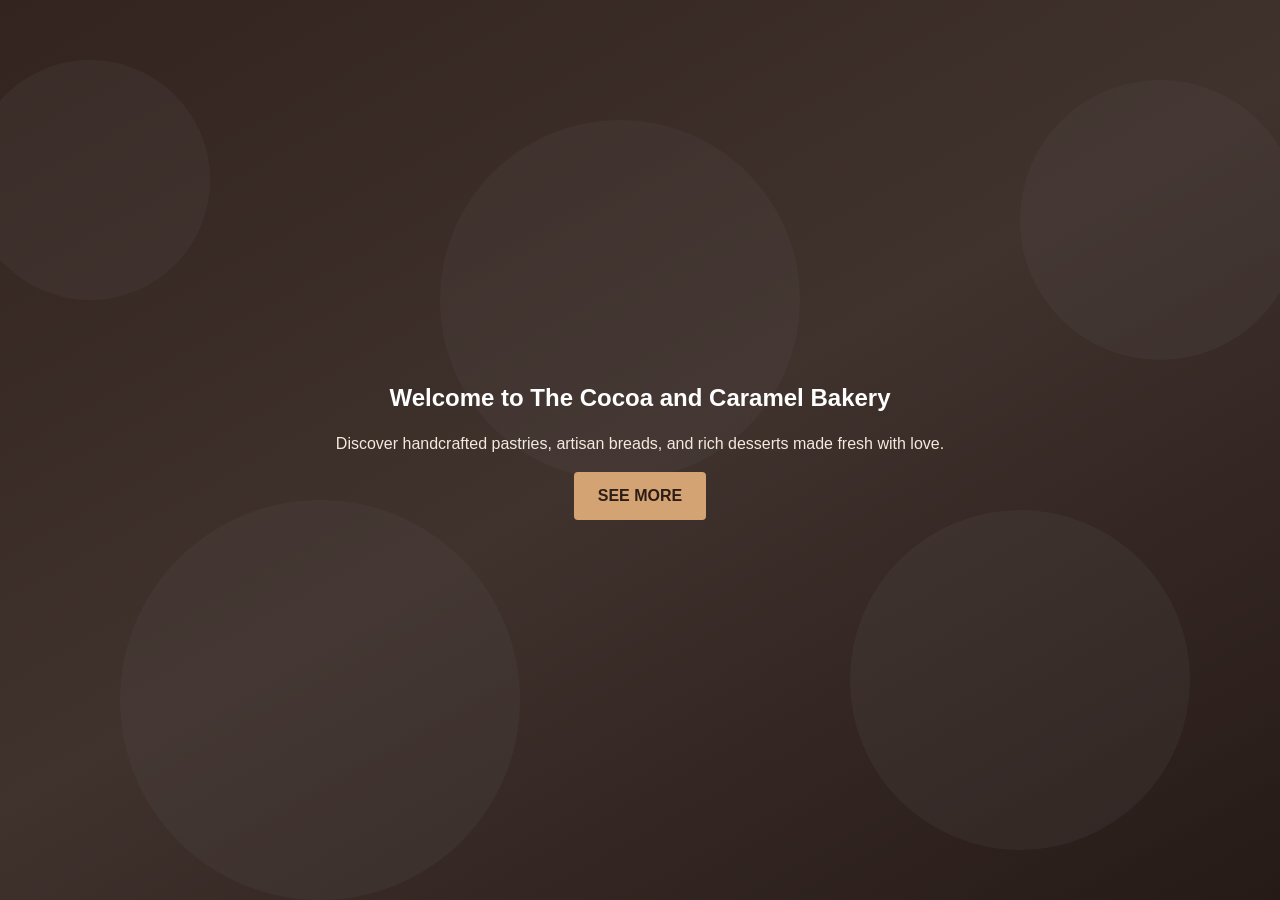
<file: index.html>
<!DOCTYPE html>
<html lang="en">
  <head>
    <meta charset="UTF-8" />
    <meta name="viewport" content="width=device-width, initial-scale=1.0" />
    <title>The Cocoa and Caramel Bakery</title>
    <link rel="stylesheet" href="css/style.css" />
  </head>
  <body>
    <main class="hero" aria-label="Welcome section">
      <section class="hero__overlay">
        <div class="hero__content">
          <h1>Welcome to The Cocoa and Caramel Bakery</h1>
          <p>
            Discover handcrafted pastries, artisan breads, and rich desserts made
            fresh with love.
          </p>
          <button id="see-more-btn" type="button" data-href="auth.html">
            SEE MORE
          </button>
        </div>
      </section>
    </main>

    <script type="module" src="js/main.js"></script>
  </body>
</html>
</file>
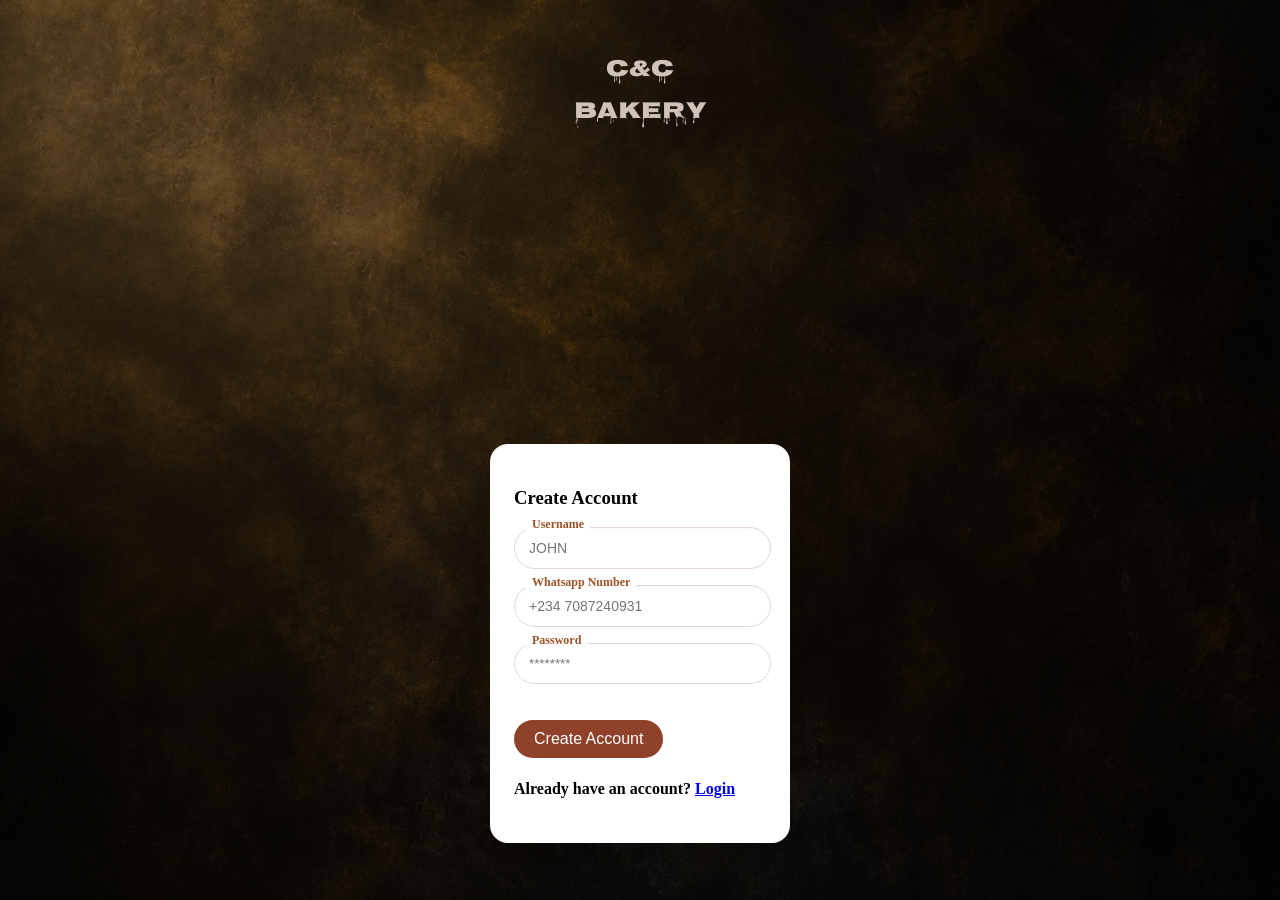
<file: All HTML file/create-account.html>
<!DOCTYPE html>
<html lang="en">
  <head>
    <meta charset="UTF-8" />
    <meta name="viewport" content="width=device-width, initial-scale=1.0" />
    <title>The Cocoa and Caramel Bakery</title>
    <link rel="preconnect" href="https://fonts.googleapis.com" />
    <link rel="preconnect" href="https://fonts.gstatic.com" crossorigin />
    <link
      href="https://fonts.googleapis.com/css2?family=Nosifer&display=swap"
      rel="stylesheet"
    />
    <link rel="stylesheet" href="../CSS-file/create-account.css" />
  </head>
  <body>
 <main class="main">
         <div class="top-logo">
            C&#x26;C <br />
            Bakery 
         </div>   
      <div class="create-acc">
           <h3>Create Account</h3>

           <div class="field">
              <label for="username" class="input-label">Username</label>
              <input id="username" class="username" type="text" placeholder="JOHN" />
           </div>

           <div class="field">
              <label for="whatsappnumber" class="input-label">Whatsapp Number</label>
              <input class="whatsappnumber" type="tel" placeholder="+234 7087240931" />
           </div>

           <div class="field">
              <label for="password" class="input-label">Password</label>
              <input class="password" type="password" placeholder="********" />
          </div> 
              <a href="login.html"><button type="submit" class="botton">Create Account</button> </a>
           <h4>Already have an account? <a href="login.html">Login</a></h4>
          </div>
     </div>
 </main>
  </body>
</html>
</file>
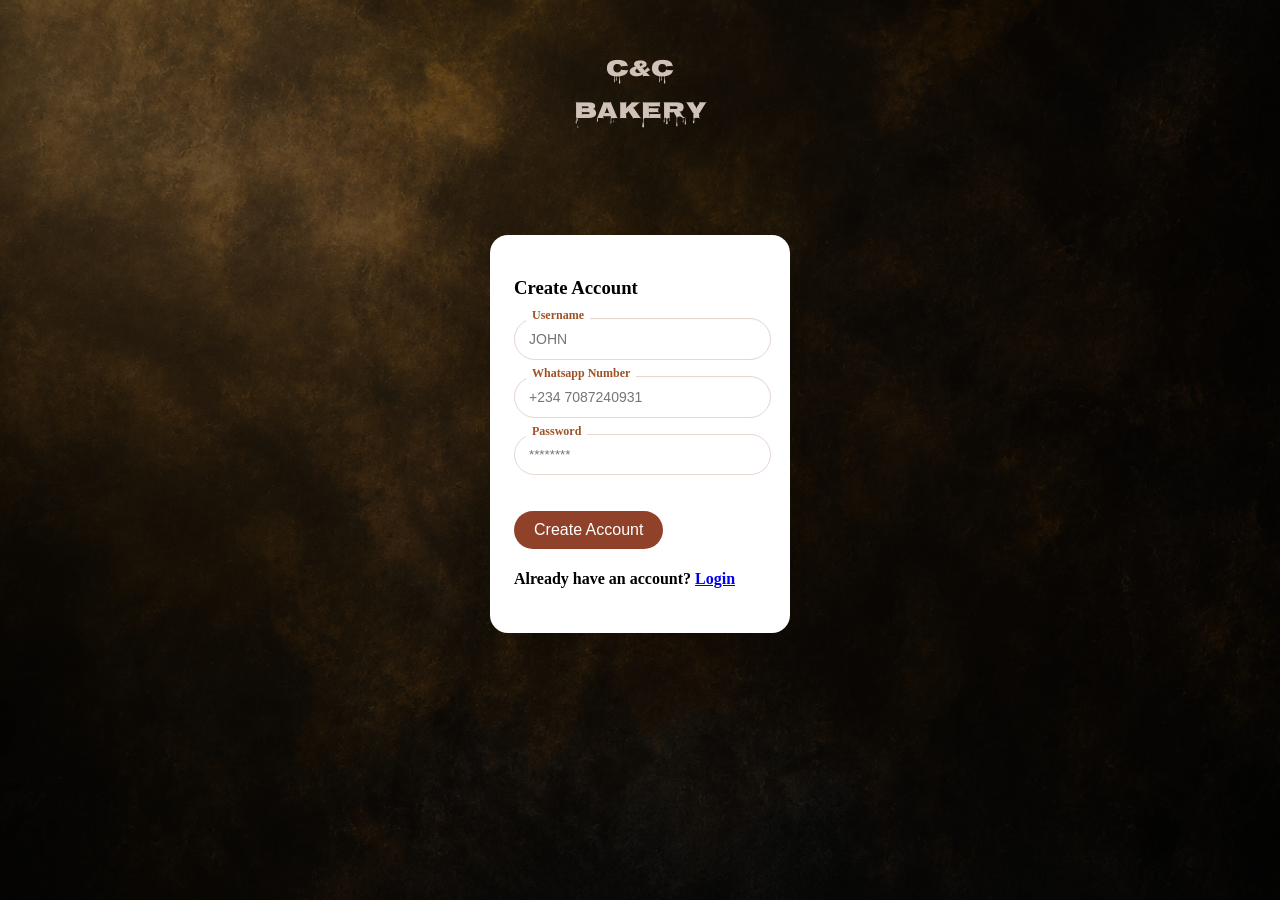
<file: ALL HTML file/create-account.html>
<!DOCTYPE html>
<html lang="en">
  <head>
    <meta charset="UTF-8" />
    <meta name="viewport" content="width=device-width, initial-scale=1.0" />
    <title>The Cocoa and Caramel Bakery</title>
    <link rel="preconnect" href="https://fonts.googleapis.com" />
    <link rel="preconnect" href="https://fonts.gstatic.com" crossorigin />
    <link
      href="https://fonts.googleapis.com/css2?family=Nosifer&display=swap"
      rel="stylesheet"
    />
    <link rel="stylesheet" href="../CSS-file/create-account.css" />
  </head>
  <body>
   <div class="main">
     <main >
         <div class="top-logo">
            C&#x26;C <br />
            Bakery 
         </div>   
      <div class="create-acc">
           <h3>Create Account</h3>

           <div class="field">
              <label for="username" class="input-label">Username</label>
              <input id="username" class="username" type="text" placeholder="JOHN" />
           </div>

           <div class="field">
              <label for="whatsappnumber" class="input-label">Whatsapp Number</label>
              <input class="whatsappnumber" type="tel" placeholder="+234 7087240931" />
           </div>

           <div class="field">
              <label for="password" class="input-label">Password</label>
              <input class="password" type="password" placeholder="********" />
          </div> 
              <a href="login.html"><button type="submit" class="botton">Create Account</button> </a>
           <h4>Already have an account? <a href="login.html">Login</a></h4>
          </div>
     </div>
    </main>
  </div>
  </body>
</html>
</file>
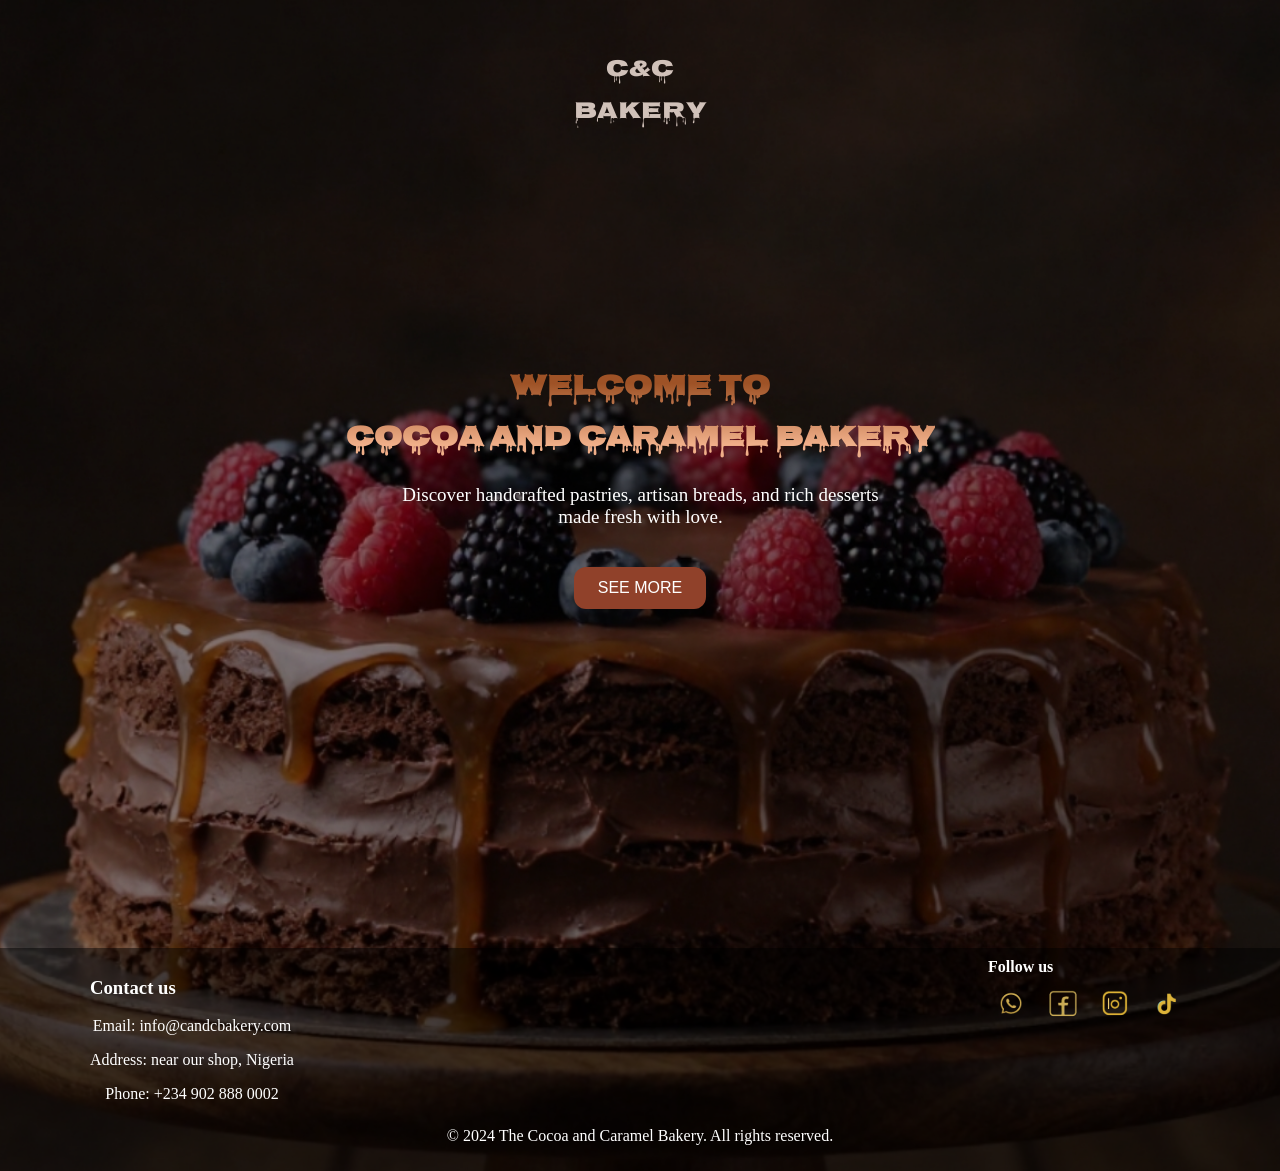
<file: ALL HTML file/landing-page.html>
<!DOCTYPE html>
<html lang="en">
  <head>
    <meta charset="UTF-8" />
    <meta name="viewport" content="width=device-width, initial-scale=1.0" />
    <title>The Cocoa and Caramel Bakery</title>
    <link rel="preconnect" href="https://fonts.googleapis.com" />
    <link rel="preconnect" href="https://fonts.gstatic.com" crossorigin />
    <link
      href="https://fonts.googleapis.com/css2?family=Nosifer&display=swap"
      rel="stylesheet"/>
    <link rel="stylesheet" href="../CSS-file/landing-page.css" />
  </head>

  <body class="landing-page">
    <main class="hero" aria-label="Welcome section">
      <section class="hero__overlay">
        <div class="hero__content">
          <div class="top-logo">
            C&#x26;C <br />
            Bakery
          </div>
          <h1 class="hero__title">
            Welcome to <br />
            Cocoa and Caramel Bakery
          </h1>
          <p class="hero__write-up">
            Discover handcrafted pastries, artisan breads, and rich desserts
            <br />
            made fresh with love.
          </p>
          <button
            id="see-more-btn"
            type="button"
            data-href="create-account.html"
          >
            SEE MORE
          </button>
        </div>
      </section>
    </main>

    <div></div>

    <script src="../JS-file/landing-page.js"></script>

    <footer class="footer" aria-label="Footer">
      <div class="footer-top">
        <div class="contact-us">
          <h3>Contact us</h3>
          <p>Email: info@candcbakery.com</p>
          <p>Address: near our shop, Nigeria</p>
          <p>Phone: +234 902 888 0002</p>
        </div>

        <div class="follow-us">
          <h3 class="fus">Follow us</h3>
          <ul class="icons">
            <li>
              <a
                href="https://wa.me/2349137748607"
                target="_blank"
                rel="noopener, noreferrer"
                ><img src="../IMAGE/Icon - WhatsApp.svg" alt="WhatsApp"
              /></a>
            </li>
            <li>
              <a href=""
                ><img src="../IMAGE/Icon - Facebook.svg" alt="Facebook"
              /></a>
            </li>
            <li>
              <a href=""
                ><img src="../IMAGE/Icon - Instagram.svg" alt="Instagram"
              /></a>
            </li>
            <li>
              <a href=""
                ><img src="../IMAGE/Icon - TikTok.svg" alt="TikTok"
              /></a>
            </li>
          </ul>
        </div>
      </div>

      <p class="footer-copy">
        &copy; 2024 The Cocoa and Caramel Bakery. All rights reserved.
      </p>
    </footer>
  </body>
</html>
</file>
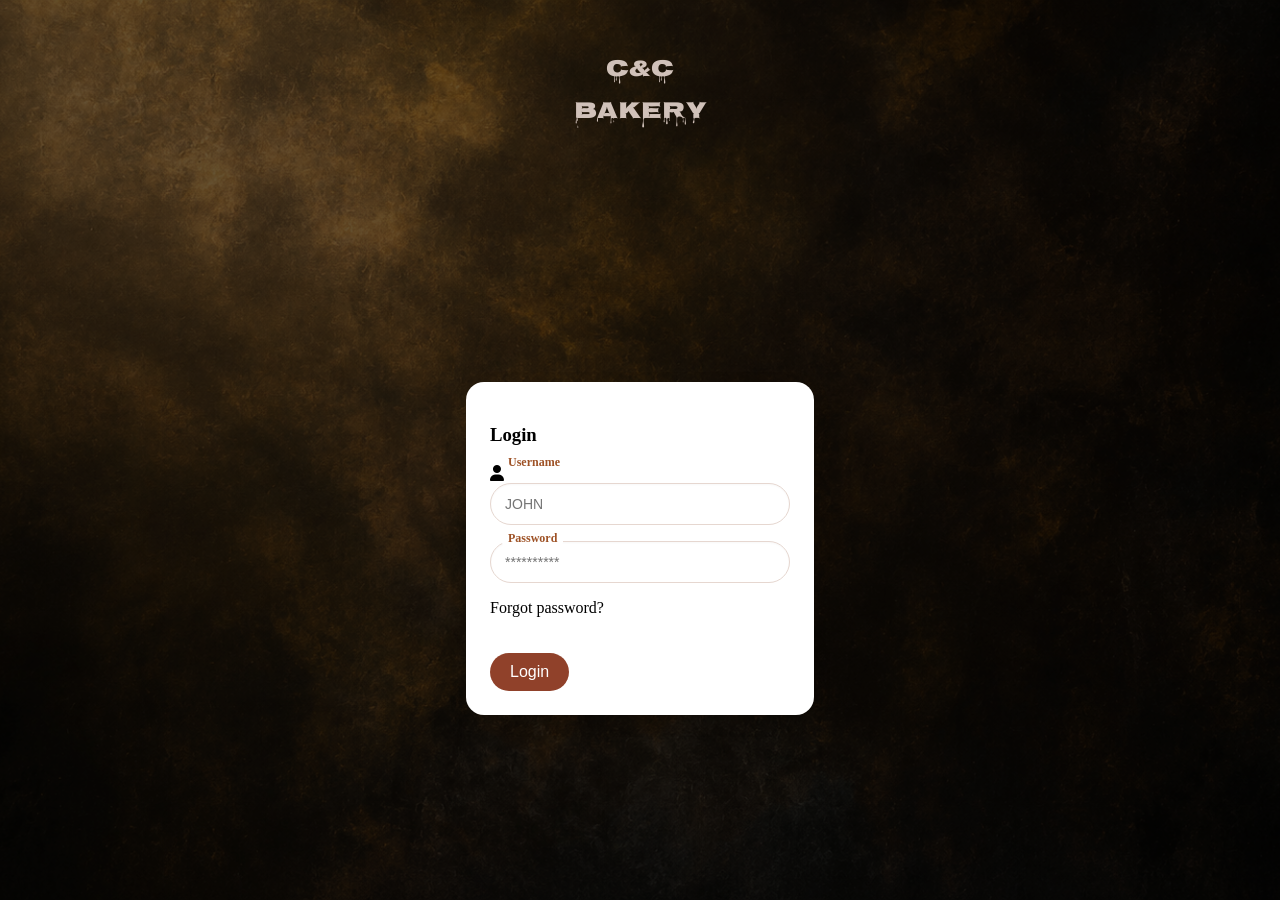
<file: ALL HTML file/login.html>
<!DOCTYPE html>
<html lang="en">
  <head>
    <meta charset="UTF-8" />
    <meta name="viewport" content="width=device-width, initial-scale=1.0" />
    <title>The Cocoa and Caramel Bakery</title>
    <link rel="stylesheet" href="../CSS-file/login.css" />
    <link
      rel="stylesheet"
      href="https://cdnjs.cloudflare.com/ajax/libs/font-awesome/6.5.0/css/all.min.css"
    />
     <link rel="preconnect" href="https://fonts.googleapis.com" />
    <link rel="preconnect" href="https://fonts.gstatic.com" crossorigin />
    <link
      href="https://fonts.googleapis.com/css2?family=Nosifer&display=swap"
      rel="stylesheet"/>
  </head>
  <body>
   <main>
     <div class="top-logo">
            C&#x26;C <br />
            Bakery
          </div>
    
     <div class="login">
      
      <h3>Login</h3>
      <div class="field">
        <i class="fa-solid fa-user"></i>
        <label for="username" class="input-label">Username</label>
        <input id="username" class="username" type="text" placeholder="JOHN" />
      </div>
      <div class="field">
        <label for="password" class="input-label">Password</label>
        <input
          id="username"
          class="username"
          type="text"
          placeholder="**********"
        />
      </div>
       <p>Forgot password?</p>
       <a href="welcome-page.html"><button class="button">Login</button></a>
     </div>
   </main>
  </body>
</html>
</file>
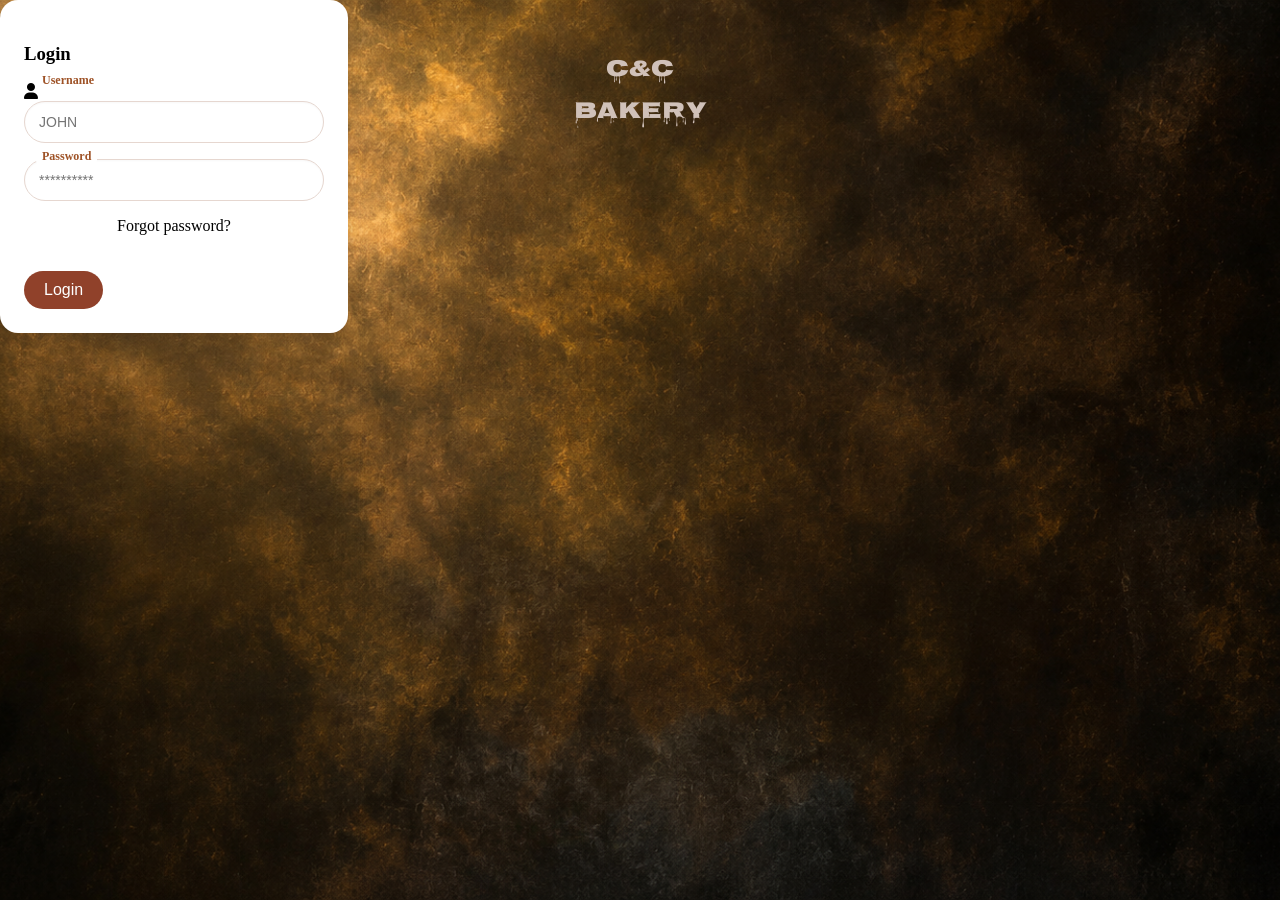
<file: All HTML file/login.html>
<!DOCTYPE html>
<html lang="en">
  <head>
    <meta charset="UTF-8" />
    <meta name="viewport" content="width=device-width, initial-scale=1.0" />
    <title>Document</title>
    <link rel="stylesheet" href="../CSS-file/login.css" />
    <link
      rel="stylesheet"
      href="https://cdnjs.cloudflare.com/ajax/libs/font-awesome/6.5.0/css/all.min.css"
    />
     <link rel="preconnect" href="https://fonts.googleapis.com" />
    <link rel="preconnect" href="https://fonts.gstatic.com" crossorigin />
    <link
      href="https://fonts.googleapis.com/css2?family=Nosifer&display=swap"
      rel="stylesheet"/>
    <link rel="stylesheet" href="../CSS-file/landing-page.css" />
  </head>
  <body>
    <div class="top-logo">
            C&#x26;C <br />
            Bakery
          </div>
    
    <div class="login">
      
      <h3>Login</h3>
      <div class="field">
        <i class="fa-solid fa-user"></i>
        <label for="username" class="input-label">Username</label>
        <input id="username" class="username" type="text" placeholder="JOHN" />
      </div>
      <div class="field">
        <label for="password" class="input-label">Password</label>
        <input
          id="username"
          class="username"
          type="text"
          placeholder="**********"
        />
      </div>
      <p>Forgot password?</p>
      <a href="welcome-page.html"><button class="button">Login</button></a>
    </div>
  </body>
</html>
</file>
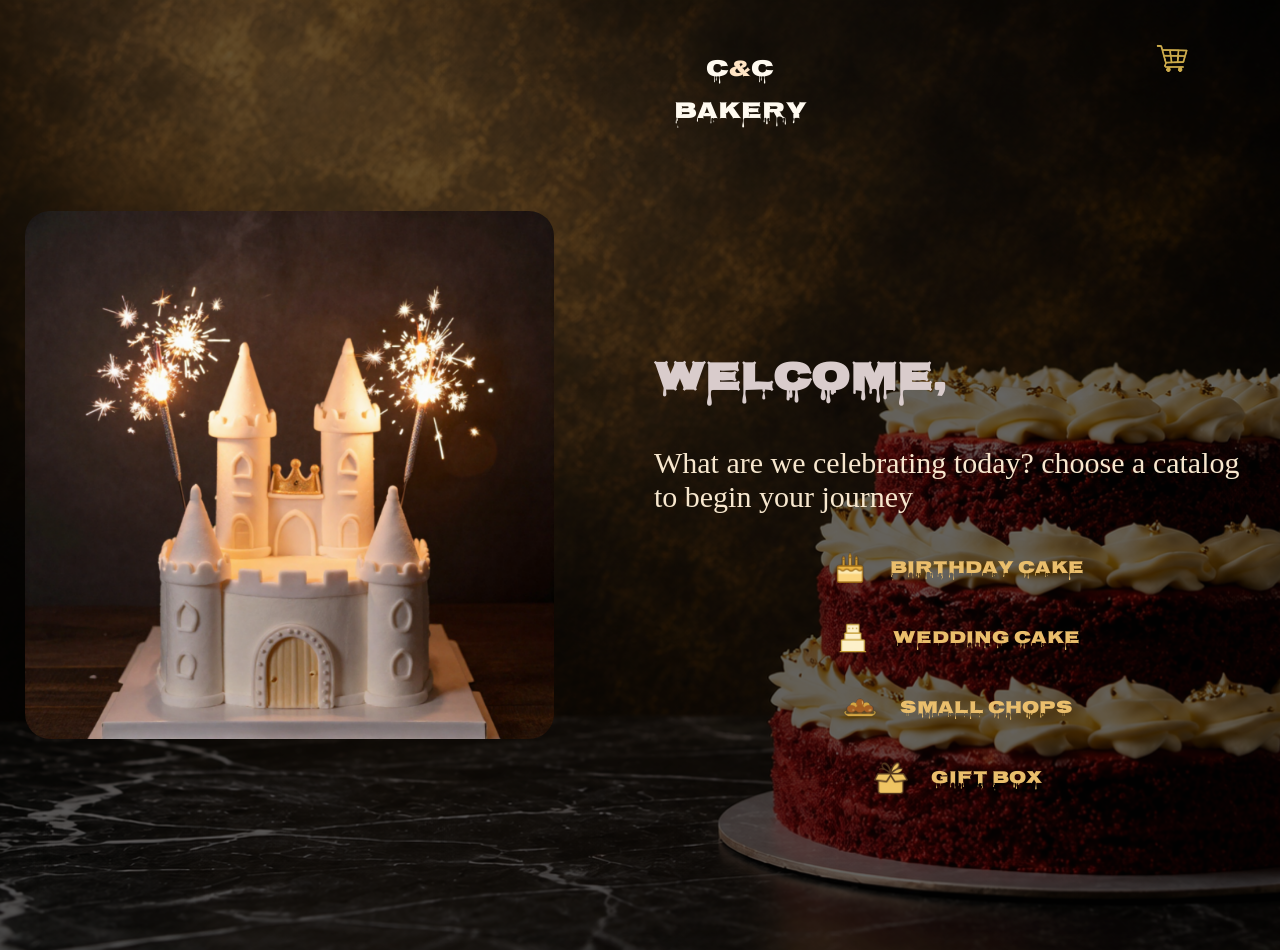
<file: ALL HTML file/welcome-page.html>
<!DOCTYPE html>
<html lang="en">
  <head>
    <meta charset="UTF-8" />
    <meta name="viewport" content="width=device-width, initial-scale=1.0" />
    <title>The Cocoa and Caramel Bakery</title>
    <link rel="preconnect" href="https://fonts.googleapis.com" />
    <link rel="preconnect" href="https://fonts.gstatic.com" crossorigin />
    <link
      href="https://fonts.googleapis.com/css2?family=Nosifer&display=swap"
      rel="stylesheet"
    />
    <link rel="stylesheet" href="../CSS-file/welcome-page.css" />
  </head>
  <body>
    <main>
      <div id="slider-image">
        <div class="slide">
          <img class="slider-img" src="../IMAGE/Birthday Cake 6.png" alt="" />
          <img class="slider-img" src="../IMAGE/Wedding Cake 6.jpg" alt="" />
          <img class="slider-img" src="../IMAGE/Gift Box 6.png" alt="" />
          <img class="slider-img" src="../IMAGE/Small Chops 6.jpg" alt="" />
          <img class="slider-img" src="../IMAGE/Birthday Cake 6.png" alt="" />
        </div>
      </div>

      <div class="text">
        <div class="top-logo">
          C<span>&#x26;</span>C <br />
          Bakery
        </div>

        <div class="cart">
          <a href=""> <img src="../IMAGE/Icon - Cart.svg" alt="" /> </a>
        </div>

        <div class="body">
          <div class="greeting">
            <h2 class="greeting-user">Welcome,</h2>
            <p>
              What are we celebrating today? choose a catalog to begin your
              journey
            </p>
          </div>

          <div class="catalog">
            <li>
              <a href="birthday.html">
                <img
                  src="../IMAGE/Icon - Birthday Cake.svg"
                  alt=""
                  class="icon"
                />
                <h3>Birthday Cake</h3>
              </a>
            </li>
            <li>
              <a href="wedding.html">
                <img
                  src="../IMAGE/Icon - Wedding Cake.svg"
                  alt=""
                  class="icon"
                />
                <h3>Wedding Cake</h3>
              </a>
            </li>
            <li>
              <a href="smallchops.html">
                <img
                  src="../IMAGE/Icon - Small Chops.svg"
                  alt=""
                  class="icon"
                />
                <h3>Small Chops</h3>
              </a>
            </li>
            <li>
              <a href="giftbox.html">
                <img src="../IMAGE/Icon - Gift Box.svg" alt="" class="icon" />
                <h3>Gift Box</h3>
              </a>
            </li>
          </div>
        </div>
      </div>
    </main>
  </body>
</html>
</file>
<file: css/style.css>
:root {
  --bg-main: #FDFBF7;
  --bg-card: #FFFFFF;
  --text-dark: #2C1E16;
  --text-muted: #7A6359;
  --brand-primary: #D4A373;
  --brand-hover: #CC8B45;
  --text-light: #F4E9DF;
}

*,
*::before,
*::after {
  margin: 0;
  padding: 0;
  box-sizing: border-box;
}

html,
body {
  width: 100%;
  min-height: 100%;
}

body {
  font-family: Arial, Helvetica, sans-serif;
  line-height: 1.5;
  color: var(--text-dark);
  background-color: var(--bg-main);
}

img,
picture,
video,
canvas,
svg {
  display: block;
  max-width: 100%;
}

button,
input,
textarea,
select {
  font: inherit;
}

.hero {
  min-height: 100vh;
  background-image: linear-gradient(rgba(0, 0, 0, 0.55), rgba(0, 0, 0, 0.55)),
    url("../assets/hero-background.svg");
  background-size: cover;
  background-position: center;
}

.hero__overlay {
  min-height: 100vh;
  display: flex;
  align-items: center;
  justify-content: center;
  padding: 1.5rem;
}

.hero__content {
  display: grid;
  gap: 1rem;
  text-align: center;
  max-width: 42rem;
  color: var(--bg-card);
}

.hero__content p {
  color: var(--text-light);
}

#see-more-btn {
  justify-self: center;
  border: none;
  border-radius: 0.25rem;
  padding: 0.75rem 1.5rem;
  background-color: var(--brand-primary);
  color: var(--text-dark);
  font-weight: 700;
  cursor: pointer;
  transition: background-color 0.2s ease;
}

#see-more-btn:hover,
#see-more-btn:focus-visible {
  background-color: var(--brand-hover);
}
</file>
<file: CSS-file/create-account.css>
html,
body {
    height: 100%;
}

body{
    margin: 0;
    min-height: 100dvh;
    background-repeat: no-repeat;
    background-image: url(../IMAGE/CA\ BG\ image.png);
    background-size: cover;
    background-position: center;
}

.main{
  background: rgba(3, 2, 2, 0.604);
  min-height: 100dvh;
  width: 100%;
  display: flex;
  align-items: center;
  justify-content: center;
  padding: 25px;
  box-sizing: border-box;
}

.top-logo {
    position: absolute;
    top: 30px;
    left: 50%;
    transform: translateX(-50%);
    width: fit-content;
    padding: 20px;
    font-family: 'Nosifer', cursive;
    font-size: 24px;
    color: #d0c1b9;
    text-align: center;
}

.create-acc{
    max-width:500px ;
    min-width: 300px;
    margin: 2rem auto;
    background: #fff;
    padding: 1.5rem;
    border-radius: 18px;
    box-shadow: 0 6px 18px rgba(0,0,0,0.12);
    justify-content: center;
    margin-top: auto;
    box-sizing: border-box;
    

    position: relative;
    display: block;
  }
    .field {
    position: relative;
    margin: 1rem 0;
  }


  .username {
    width: 90%;
    padding: 12px 14px;
    border-radius: 100px;
    border: 1px solid #e6d7d0;
    font-size: 14px;
    color: #3a2a25;
    box-shadow: inset 0 1px 2px rgba(0,0,0,0.03);
    transition: border-color 0.18s ease, box-shadow 0.18s ease, transform 0.12s ease;
  }

  .username:focus {
    outline: none;
    border-color: #9e5226;
    box-shadow: 0 6px 20px rgba(158,82,38,0.12);
    transform: translateY(-1px);
  }

  .input-label {
    background-color: #fff;
    color: #9e5226;
    font-size: 12px;
    position: absolute;
    left: 12px;
    top: -10px;
    padding: 0 6px;
    font-weight: 600;
    border-radius: 4px;
  }

  .whatsappnumber{
   width: 90%;
    padding: 12px 14px;
    border-radius: 100px;
    border: 1px solid #e6d7d0;
    font-size: 14px;
    color: #3a2a25;
    box-shadow: inset 0 1px 2px rgba(0,0,0,0.03);
    transition: border-color 0.18s ease, box-shadow 0.18s ease, transform 0.12s ease;
    
  }
  .whatsappnumber:focus {
    outline: none;
    border-color: #9e5226;
    box-shadow: 0 6px 20px rgba(158,82,38,0.12);
    transform: translateY(-1px);
  }

  .whatsapp-label{
    background-color: #fff;
    color: #9e5226;
    font-size: 12px;
    position: absolute;
    left: 12px;
    top: -10px;
    padding: 0 6px;
    font-weight: 600;
    border-radius: 4px;
  }

  .password{
    width: 90%;
    padding: 12px 14px;
    border-radius: 100px;
    border: 1px solid #e6d7d0
  }
  .botton{
    background-color: #90412a;
    color: white;
    padding: 10px 20px;
    border: none;
    border-radius: 50px;
    cursor: pointer;
    font-size: 16px;
    margin-top: 20px;
  }
  .botton:hover{
    background-color: #ffc29f;
    color: #983801;
    transition-duration: 0.45s;
  }

  .botton:active{
    background-color: #009416ed;
    color: #fff;
    transition-duration: 0.35s;
  }
</file>
<file: CSS-file/landing-page.css>
.landing-page {
    background-image: url("../IMAGE/1.jpg");
    background-size: cover;
    background-position: center;
    background-repeat: no-repeat;
     min-height: 100vh;
    margin: 0;
}

.top-logo {
    position: absolute;
    top: 30px;
    left: 50%;
    transform: translateX(-50%);
    width: fit-content;
    padding: 20px;
    font-family: 'Nosifer', cursive;
    font-size: 24px;
    color: #d0c1b9;
    text-align: center;
}


.hero {
    min-height: 100vh;
}

.hero__overlay {
    min-height: 100vh;
    display: flex;
    align-items: center;
    justify-content: center;
    background: rgba(0, 0, 0, 0.43);
    padding: 24px;
}

.hero__content {
    max-width: 720px;
    text-align: center;
    font-size: 20px;
    color: #fff;
    padding: 20px;
}

#see-more-btn {
    margin-top: 20px;
    padding: 12px 24px;
    font-size: 16px;
    color: #fff;
    background-color: #90412a;
    border: none;
    border-radius: 12px;
    cursor: pointer;
    transition: background-color 0.3s ease;
}

#see-more-btn:hover {
    background-color: #ffc29f;
    color: #983801;
    transition-duration: 0.45s;
}

#see-more-btn:active {
    background-color: #955000ed;
    color: #fff;
}

@media (pointer: coarse) {
  /* touch devices */
  #see-more-btn:active {
    background-color: #955000ed;
    color: #fff;
  }
}

.hero__title {
    font-family: 'Nosifer', cursive;
    font-size: 29px;
    margin-bottom: 0px;
    background: linear-gradient(to top, #f0af89 20%, #9e5226 80%);
    -webkit-background-clip: text;
    background-clip: text;
    -webkit-text-fill-color: transparent;
    color: transparent;
      animation: floatGlow 3s ease-in-out infinite;
}

@keyframes floatGlow {
    0%, 100% {
        transform: translateY(0);
        filter: drop-shadow(0 0 0 rgba(41, 19, 6, 0.697));
    }
    50% {
        transform: translateY(-6px);
        filter: drop-shadow(0 0 10px rgba(236, 184, 152, 0.304));
    }
}

.hero__write-up {
    font-size: 19px;
    animation: slide-in 3s ease-out both;
}

@keyframes slide-in {
  from {
        transform: translateX(150vw) scaleX(2);
        opacity: 0;
  }

  to {
        transform: translateX(0) scaleX(1);
        opacity: 1;
  }
}


.hero__write-up {
    font-size: 19px;
    animation: slide-in 3s ease-out both;
}

@keyframes slide-in {
  from {
        transform: translateX(150vw) scaleX(2);
        opacity: 0;
  }

  to {
        transform: translateX(0) scaleX(1);
        opacity: 1;
  }
}

.footer {
    background-color: rgba(0, 0, 0, 0.7);
    color: #fff;
    display: flex;
    flex-direction:column;
    align-items: center;
    padding: 10px 20px;
    position: relative;
    left: 0;
    right: 0;
    bottom: 0;
    box-sizing: border-box;
}

.footer-top {
    display: flex;
    justify-content: space-between;
    align-items: flex-start;
    width: 100%;
    max-width: 1100px;
    gap: 16px;
}

.footer img {
    width: 46px;
    height: auto;
    display: block;
}

.contact-us{
    text-align: left;
}

.follow-us{
    margin: 0;
    text-align: right;
}

.follow-us h3{
    margin: 0 0 5px 0;
    font-size: 1rem;
}

.follow-us .icons{
    justify-content: flex-end;
}

p{
    text-align: center;

}
.icons {
    list-style-type: none;
    margin: 0;
    padding: 0;
    display: flex;
    flex-flow: row wrap;
    justify-content: center;
    align-items: center;
    gap: 6px;
}

.footer-copy{
    margin-top: 8px;
    text-align: center;
    width: 100%;
}

.fus{
    text-align: left;
}

@media (max-width: 768px) {
    .footer {
        padding: 12px 16px;
    }

    .footer-top {
        flex-direction: column;
        align-items: flex-start;
        gap: 8px;
    }

    .contact-us,
    .follow-us {
        text-align: left;
    }

    .follow-us h3 {
        margin-bottom: 4px;
    }

    .follow-us .icons {
        justify-content: flex-start;
    }

    .footer-copy {
        margin-top: 10px;
        text-align: center;
    }
}
</file>
<file: CSS-file/login.css>
html,
body {
  height: 100%;
}

body{
  margin: 0;
  min-height: 100dvh;
  background-repeat: no-repeat;
  background-image: url(../IMAGE/CA\ BG\ image.png);
  background-size: cover;
  background-position: center;
}   

main{background: rgba(3, 2, 2, 0.604);
  min-height: 100dvh;
  width: 100%;
    display: flex;
    align-items:center;
    justify-content: center;
    padding: 25px;
  box-sizing: border-box;
}

.top-logo {
    position: absolute;
    top: 30px;
    left: 50%;
    transform: translateX(-50%);
    width: fit-content;
    padding: 20px;
    font-family: 'Nosifer', cursive;
    font-size: 24px;
    color: #d0c1b9;
    text-align: center;
}


.login{
    max-width:500px ;
    min-width: 300px;
    margin-bottom: 160px;
    background: #fff;
    padding: 1.5rem;
    border-radius: 18px;
    box-shadow: 0 6px 18px rgba(0,0,0,0.12);
    justify-content: center;
    margin-top: auto;
    

    position: relative;
    display: inline-block;
  }
    .field {
    position: relative;
    margin: 1rem 0;
  }

  .username {
    width: 90%;
    padding: 12px 14px;
    border-radius: 100px;
    border: 1px solid #e6d7d0;
    font-size: 14px;
    color: #3a2a25;
    box-shadow: inset 0 1px 2px rgba(0,0,0,0.03);
    transition: border-color 0.18s ease, box-shadow 0.18s ease, transform 0.12s ease;
  }

  .username:focus {
    outline: none;
    border-color: #9e5226;
    box-shadow: 0 6px 20px rgba(158,82,38,0.12);
    transform: translateY(-1px);
  }

  .input-label {
    background-color: #fff;
    color: #9e5226;
    font-size: 12px;
    position: absolute;
    left: 12px;
    top: -10px;
    padding: 0 6px;
    font-weight: 600;
    border-radius: 4px;
  }

  .button{
    background-color: #90412a;
    color: white;
    padding: 10px 20px;
    border: none;
    border-radius: 50px;
    cursor: pointer;
    font-size: 16px;
    margin-top: 20px;
  }
  .button:hover{
    background-color: #ffc29f;
    color: #983801;
    transition-duration: 0.45s;
  }

  .button:active{
    background-color: #009416ed;
    color: #fff;
    transition-duration: 0.35s;
  }
</file>
<file: CSS-file/welcome-page.css>
body{
    margin: 0;
    background-image: url(../IMAGE/WP\ BG\ image.png);
    background-size: cover;
    background-position: center;
    background-repeat: no-repeat;
    
}


main{
    background: rgba(3, 2, 2, 0.604);
    min-height: 100vh;
    display: flex;
    align-items:center;
    justify-content: center;
    padding: 25px;
}




#slider-image{
     overflow: hidden;
     width: 750px;
}

.slide{
    width: 500%;
    position: relative;
    margin: 0;
    left: 0;
    animation: 20s slider infinite
}

.slider-img{
    
    float: left;
    width: 20%;
    border-radius: 25px;
}

@keyframes slider{
    0% {
        left: 0;
    }
    20% {
        left: 0;
    }
    25%{
        left: -100%;
    }
    45%{
        left: -100%;
    }
    50%{
        left: -200%;
    }
    70%{
        left: -200%;
    }
    75%{
        left: -300%;
    }
    95%{
        left: -300%;
    }
    100%{
        left: -400%;
    }
    
}

.text{
    display: inline;
    padding-left: 100px;
}

.icon{
    max-width: 50px;
}

.icon:hover{
    box-shadow: #fff6f6;
}

.top-logo {
    position: absolute;
    top: 30px;
    width: fit-content;
    padding: 20px;
    font-family: 'Nosifer', cursive;
    font-size: 24px;
    color: #FFFAF0;
    text-align: center;
}
span{
    color: bisque;

}

    

.cart {
    position: absolute;
    top: 30px;
    right: 80px;
    width: fit-content;
    padding: 0;
}

.cart img {
    max-width: 55px;
    cursor: pointer;
}

.greeting {
    margin-top: 0;
    padding-top: 175px;
}

.greeting-user {
    font-size: 40px;
    color: #d9cccc;
    font-weight: bold;
    margin: 25px 0 10px 0;
    font-family: 'Nosifer','Arial';
}

.greeting p {
    font-size: 30px;
    color: #F7E7CE;
    margin: 15px
    line-height: 1.5;
    
}

.catalog {
    list-style: none;
    padding: 0;
    margin: 0;
    display: flex;
    flex-direction: column;
    align-items: center;
    gap: 20px;
}

.catalog li {
    list-style: none;
}

.catalog a {
    display: flex;
    align-items: center;
    text-decoration:solid;
    color: #333;
    gap: 15px;
    cursor: pointer;
}

.catalog h3 {
    font-size: 18px;
    margin: 0;
    color: #eabe6c;
    font-family: 'Nosifer';
    font-weight: 500;
}

.catalog a:hover {
    transform: translateX(5px);
    transition: transform 0.2s ease;
}

@media (max-width: 800px) {
  main {
    flex-direction: column;
    justify-content: flex-start;
    align-items: center;
    padding: 0 15px;
    min-height: unset;
    position: relative;
    padding-top: 80px;
  }

  #slider-image {
    width: 100%;
    max-width: 400px;
    margin-top: 20px;
    margin-bottom: 20px;
  }

  .text {
    display: flex;
    flex-direction: column;
    align-items: center;
    width: 100%;
    padding-left: 0;
  }

  .top-logo {
    position: absolute;
    top: 15px;
    left: 50%;
    transform: translateX(-50%);
    font-size: 20px;
    padding: 0;
    width: fit-content;
    text-align: center;
  }

  .cart {
    position: absolute;
    top: 15px;
    right: 15px;
    padding: 0;
    width: fit-content;
  }

  .cart img {
    max-width: 45px;
  }

  .greeting {
    display: flex;
    flex-direction: column;
    align-items: center;
    text-align: center;
    margin: 10px 0 20px 0;
    padding: 0 15px;
    max-width: 400px;
    width: 100%;
  }

  .greeting-user {
    font-size: 22px;
    margin: 0 0 8px 0;
    color: #eabe6c;
  }

  .greeting p {
    font-size: 20px;
    margin: 0;
    line-height: 1.5;
    color: #f5e6d3;
  }

  .catalog {
    width: 100%;
    max-width: 400px;
    align-items: flex-start;
    gap: 15px;
    padding: 0 15px;
    margin-top: 20px;
  }

  .catalog a {
    gap: 10px;
    text-decoration: none;
    color: #eabe6c;
  }

  .catalog h3 {
    font-size: 16px;
    margin: 0;
  }

  .body {
    width: 100%;
    display: flex;
    flex-direction: column;
    align-items: center;
  }

  
}
</file>
